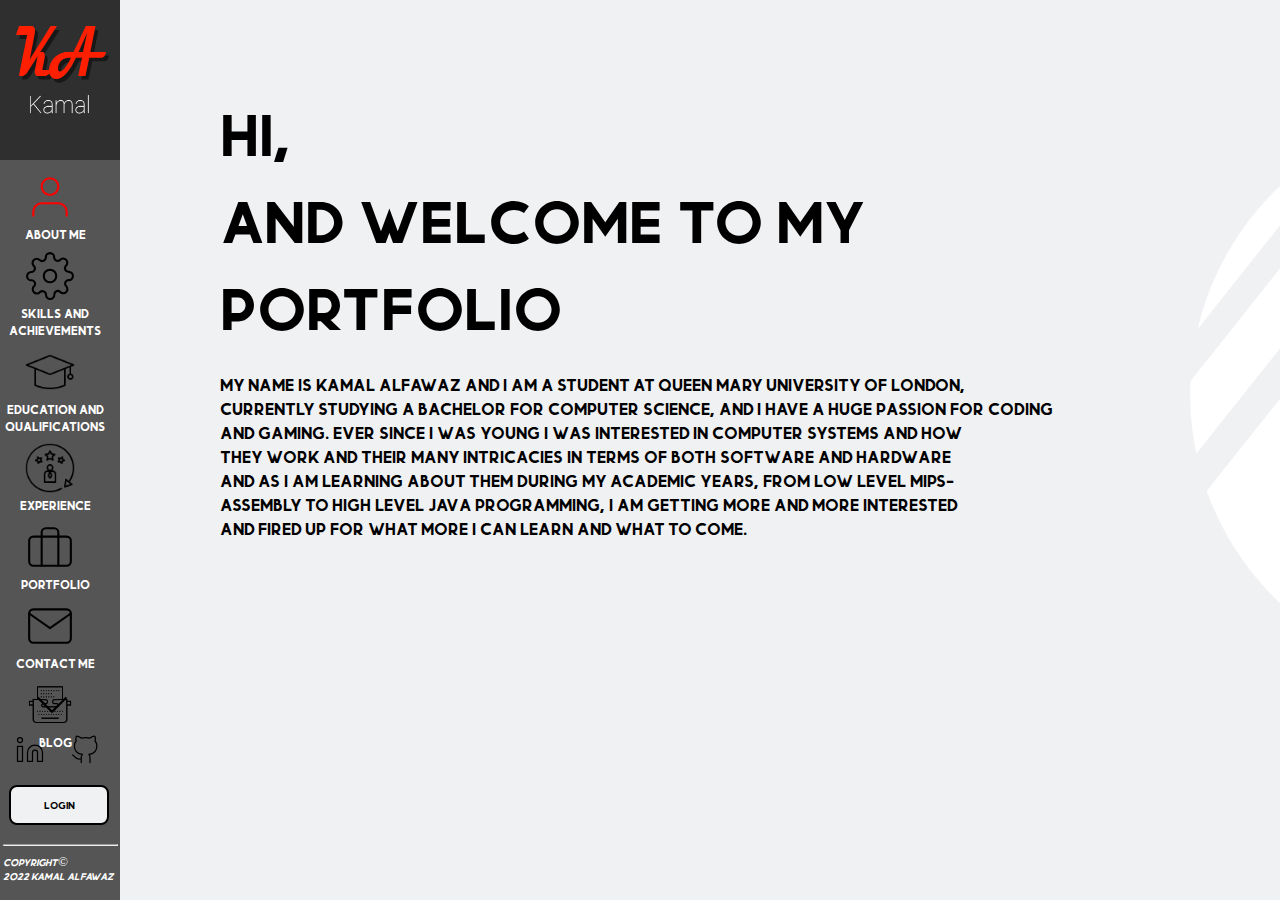
<file: MiniProject-Phase2/index.html>
<!DOCTYPE html>
<html>
    <head>
        <meta http-equiv="Content-Type" content="text/html; charset=UTF-8">
        <meta name="viewport" content="width=device-width, initial-scale=1.0">
        <title>Kamal's HomePage</title>
        <link rel="stylesheet" href="reset.css">
        <link rel="stylesheet" href="FirstMainPage.css">
    </head>
    <body>
        <header class="square">
            <nav>
                <div>
                    <ul>
                        <li><a href="FirstMainPage.html"><img class="mainPageImage" src="ToMainPage.jpg" alt="Picture is Missing" width="6.25rem" height="8.4375rem"></a></li>
                        <li class="seperation"><a class="seperation" href="FirstMainPage.html"><img class="Icon" src="AboutMeIconActive.svg" alt="Picture is Missing"><p>About Me</p></a></li>
                        <li class="seperation"><a class="seperation" href="../MiniProject-Phase2/SkillsPage/SkillsPage.html"><img class="Icon" src="../MiniProject-Phase2/SkillsPage/SkillsIconInactive.svg" alt="Picture is Missing"><p>Skills and Achievements</p></a></li>
                        <li class="seperation"><a class="seperation" href="../MiniProject-Phase2/Educations/QualificationsPage.html"><img class="Icon" src="../MiniProject-Phase2/Educations/EducationInactive.png" alt="Picture is Missing"><p>Education and Qualifications</p></a></li>
                        <li class="seperation"><a class="seperation" href="../MiniProject-Phase2/ExperiencePage/ExperiencePage.html"><img class="Icon" src="../MiniProject-Phase2/ExperiencePage/ExperienceInactive.png" alt="Picture is Missing"><p>Experience</p></a></li>
                        <li class="seperation"><a class="seperation" href="../MiniProject-Phase2/Portfolio/PortfolioPage.html"><img class="Icon" src="../MiniProject-Phase2/Portfolio/PortfolioIconInactive.svg" alt="Picture is Missing"><p>Portfolio</p></a></li>
                        <li class="seperation"><a class="seperation" href="../MiniProject-Phase2/ContactPage/ContactPage.html"><img class="Icon" src="../MiniProject-Phase2/ContactPage/ContactIconInactive.svg" alt="Picture is Missing"><p>Contact Me</p></a></li>
                        <li class="seperation"><a class="seperation" href="checkIfCanPost.php"><img class="Icon" src="../MiniProject-Phase2/BlogPage/BlogIconInactive.png" alt="Picture is Missing"><p>Blog</p></a></li>
                    </ul>
                </div>
            </nav>
        </header>    
        <div>
            <article>
                <section>
                    <h2 class="title">Hi,<br> and welcome to my<br>portfolio<a id="About Myself"></a></h2>
                </section>
                <section class="aboutMe">
                    <p>My name is Kamal Alfawaz and I am a Student at Queen Mary University of London,<br>currently studying a bachelor for Computer Science,
                        and i have a huge passion for coding<br>and gaming. Ever since i was young I was interested in computer systems and how<br>they work and their many intricacies in terms of both software and hardware
                        <br>and as i am learning about them during my academic years, from low level MIPS-<br>assembly to high level Java programming, i am getting more
                        and more interested<br>and fired up for what more i can learn and what to come.</p>
                    <figure>
                        <img src = "DapperMe.jpg" alt = "Picture is missing" style="position: absolute; left: 56.25rem; bottom: -12.5rem">
                    </figure>
                </section>
            </article>
        </div>
        <a href="../MiniProject-Phase2/LoginPage/LoginPage.html">
            <button class="buttons">Login</button>
        </a>
        <a href="../MiniProject-Phase2/LoginPage/LogOut.php">
            <button class="buttonsLogout">LogOut</button>
        </a>
        <footer>
            <ul>
                <li><a><img class="arrowDown" src="arrowDown.svg" alt="Picture is missing"></a></li>
                <li><a href="https://www.linkedin.com/in/kamal-alfawaz-362797138"><img class="linkedIn" src="LinkedInIcon.svg" alt="Picture is missing"></a></li>
                <li><a href="https://github.com/Kamal-Alfawaz"><img class="gitHub" src="github.svg" alt="Picture is missing" ></a></li>
            </ul>
            <div class="moveLine">
                <hr>
                <p class="copyright"><i>Copyright &copy;<br> 2022 Kamal Alfawaz</i></p>
            </div>
        </footer>
    </body>
</html>
</file>
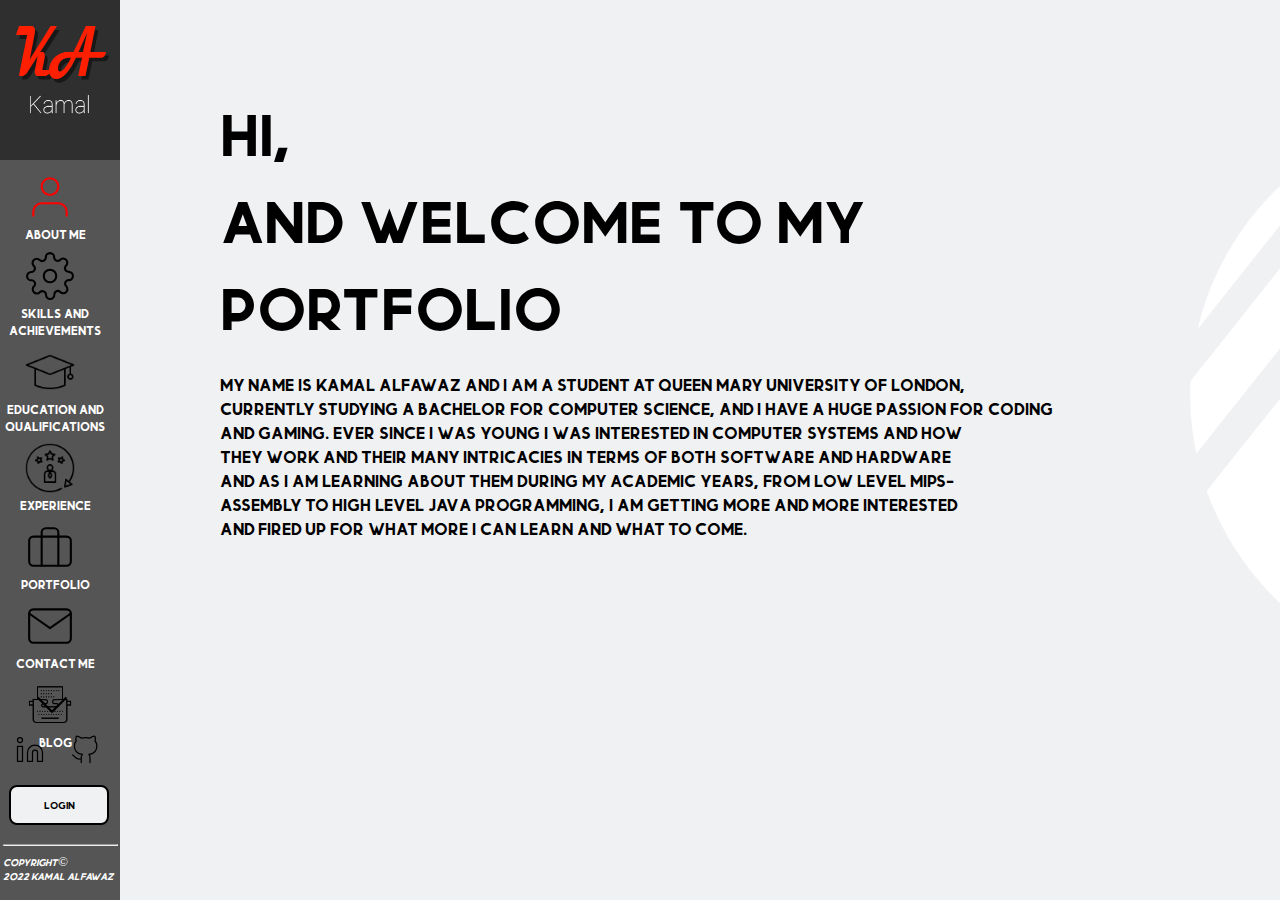
<file: MiniProject-Phase2/FirstMainPage.html>
<!DOCTYPE html>
<html>
    <head>
        <meta http-equiv="Content-Type" content="text/html; charset=UTF-8">
        <meta name="viewport" content="width=device-width, initial-scale=1.0">
        <title>Kamal's HomePage</title>
        <link rel="stylesheet" href="reset.css">
        <link rel="stylesheet" href="FirstMainPage.css">
    </head>
    <body>
        <header class="square">
            <nav>
                <div>
                    <ul>
                        <li><a href="FirstMainPage.html"><img class="mainPageImage" src="ToMainPage.jpg" alt="Picture is Missing" width="6.25rem" height="8.4375rem"></a></li>
                        <li class="seperation"><a class="seperation" href="FirstMainPage.html"><img class="Icon" src="AboutMeIconActive.svg" alt="Picture is Missing"><p>About Me</p></a></li>
                        <li class="seperation"><a class="seperation" href="../MiniProject-Phase2/SkillsPage/SkillsPage.html"><img class="Icon" src="../MiniProject-Phase2/SkillsPage/SkillsIconInactive.svg" alt="Picture is Missing"><p>Skills and Achievements</p></a></li>
                        <li class="seperation"><a class="seperation" href="../MiniProject-Phase2/Educations/QualificationsPage.html"><img class="Icon" src="../MiniProject-Phase2/Educations/EducationInactive.png" alt="Picture is Missing"><p>Education and Qualifications</p></a></li>
                        <li class="seperation"><a class="seperation" href="../MiniProject-Phase2/ExperiencePage/ExperiencePage.html"><img class="Icon" src="../MiniProject-Phase2/ExperiencePage/ExperienceInactive.png" alt="Picture is Missing"><p>Experience</p></a></li>
                        <li class="seperation"><a class="seperation" href="../MiniProject-Phase2/Portfolio/PortfolioPage.html"><img class="Icon" src="../MiniProject-Phase2/Portfolio/PortfolioIconInactive.svg" alt="Picture is Missing"><p>Portfolio</p></a></li>
                        <li class="seperation"><a class="seperation" href="../MiniProject-Phase2/ContactPage/ContactPage.html"><img class="Icon" src="../MiniProject-Phase2/ContactPage/ContactIconInactive.svg" alt="Picture is Missing"><p>Contact Me</p></a></li>
                        <li class="seperation"><a class="seperation" href="checkIfCanPost.php"><img class="Icon" src="../MiniProject-Phase2/BlogPage/BlogIconInactive.png" alt="Picture is Missing"><p>Blog</p></a></li>
                    </ul>
                </div>
            </nav>
        </header>    
        <div>
            <article>
                <section>
                    <h2 class="title">Hi,<br> and welcome to my<br>portfolio<a id="About Myself"></a></h2>
                </section>
                <section class="aboutMe">
                    <p>My name is Kamal Alfawaz and I am a Student at Queen Mary University of London,<br>currently studying a bachelor for Computer Science,
                        and i have a huge passion for coding<br>and gaming. Ever since i was young I was interested in computer systems and how<br>they work and their many intricacies in terms of both software and hardware
                        <br>and as i am learning about them during my academic years, from low level MIPS-<br>assembly to high level Java programming, i am getting more
                        and more interested<br>and fired up for what more i can learn and what to come.</p>
                    <figure>
                        <img src = "DapperMe.jpg" alt = "Picture is missing" style="position: absolute; left: 56.25rem; bottom: -12.5rem">
                    </figure>
                </section>
            </article>
        </div>
        <a href="../MiniProject-Phase2/LoginPage/LoginPage.html">
            <button class="buttons">Login</button>
        </a>
        <a href="../MiniProject-Phase2/LoginPage/LogOut.php">
            <button class="buttonsLogout">LogOut</button>
        </a>
        <footer>
            <ul>
                <li><a><img class="arrowDown" src="arrowDown.svg" alt="Picture is missing"></a></li>
                <li><a href="https://www.linkedin.com/in/kamal-alfawaz-362797138"><img class="linkedIn" src="LinkedInIcon.svg" alt="Picture is missing"></a></li>
                <li><a href="https://github.com/Kamal-Alfawaz"><img class="gitHub" src="github.svg" alt="Picture is missing" ></a></li>
            </ul>
            <div class="moveLine">
                <hr>
                <p class="copyright"><i>Copyright &copy;<br> 2022 Kamal Alfawaz</i></p>
            </div>
        </footer>
    </body>
</html>
</file>
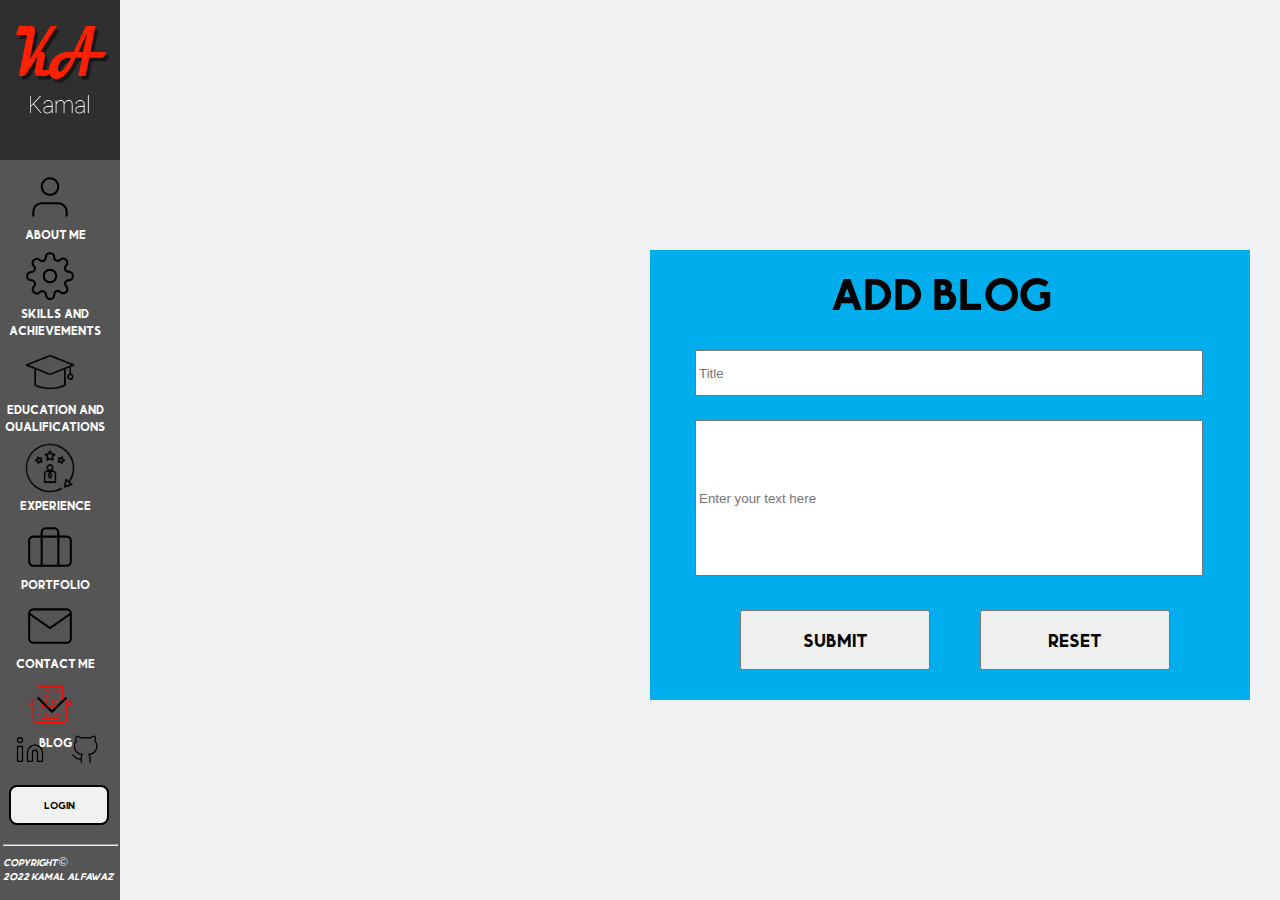
<file: MiniProject-Phase2/BlogPage/BlogPage.html>
<!DOCTYPE html>
<html>
    <head>
        <meta http-equiv="Content-Type" content="text/html; charset=UTF-8">
        <meta name="viewport" content="width=device-width, initial-scale=1.0">
        <title>Kamal's HomePage</title>
        <link rel="stylesheet" href="../reset.css">
        <link rel="stylesheet" href="BlogPage.css">
    </head>
    <body>
        <div class="keepFixed">
            <header class="square">
                <nav> 
                    <div>
                        <ul>
                            <li><a href="../index.html"><img class="mainPageImage" src="../ToMainPage.jpg" alt="Picture is Missing" width="6.25rem" height="8.4375rem"></a></li>
                            <li class="seperation"><a class="seperation" href="../index.html"><img class="Icon" src="../AboutMeIconInactive.svg" alt="Picture is Missing"><p>About Me</p></a></li>
                            <li class="seperation"><a class="seperation" href="../SkillsPage/SkillsPage.html"><img class="Icon" src="../SkillsPage/SkillsIconInactive.svg" alt="Picture is Missing"><p>Skills and Achievements</p></a></li>
                            <li class="seperation"><a class="seperation" href="../Educations/QualificationsPage.html"><img class="Icon" src="../Educations/EducationInactive.png" alt="Picture is Missing"><p>Education and Qualifications</p></a></li>
                            <li class="seperation"><a class="seperation" href="../ExperiencePage/ExperiencePage.html"><img class="Icon" src="../ExperiencePage/ExperienceInactive.png" alt="Picture is Missing"><p>Experience</p></a></li>
                            <li class="seperation"><a class="seperation" href="../Portfolio/PortfolioPage.html"><img class="Icon" src="../Portfolio/PortfolioIconInactive.svg" alt="Picture is Missing"><p>Portfolio</p></a></li>
                            <li class="seperation"><a class="seperation" href="../ContactPage/ContactPage.html"><img class="Icon" src="../ContactPage/ContactIconInactive.svg" alt="Picture is Missing"><p>Contact Me</p></a></li>
                            <li class="seperation"><a class="seperation" href="../checkIfCanPost.php"><img class="Icon" src="BlogIconActive.png" alt="Picture is Missing"><p>Blog</p></a></li>
                        </ul>
                    </div>
                </nav>
            </header>    
            <div class="formSquare">
                <div class="formInSquare">
                    <h2>Add Blog</h2>
                    <form method="POST" id="blogForm" action="PostBlog.php">
                        <input type="text" name="title" placeholder="Title" class="FormTitle" id="noTitle"><br><br><br>
                        <input type="text" name="description" placeholder="Enter your text here" class="FormText" id="noDescription"><br>
                        <input type="submit" class="PostButton">
                        <input type="reset" class="cancelButton" onClick="return confirm('Are you sure?');"><!--javascript for criteria 1 is used here-->
                    </form>
                </div>
            </div>
            <a href="../LoginPage/LoginPage.html">
                <button class="LoginButton">Login</button>
            </a>
            <footer>
                <ul>
                    <li><a><img class="arrowDown" src="../arrowDown.svg" alt="Picture is missing"></a></li>
                    <li><a href="https://www.linkedin.com/in/kamal-alfawaz-362797138"><img class="linkedIn" src="../LinkedInIcon.svg" alt="Picture is missing"></a></li>
                    <li><a href="https://github.com/Kamal-Alfawaz"><img class="gitHub" src="../github.svg" alt="Picture is missing" ></a></li>
                </ul>
                <div class="moveLine">
                    <hr>
                    <p class="copyright"><i>Copyright &copy;<br> 2022 Kamal Alfawaz</i></p>
                </div>
            </footer>
        </div>
        <script src="../scriptForCriterias.js"></script>
    </body>
</html>
</file>
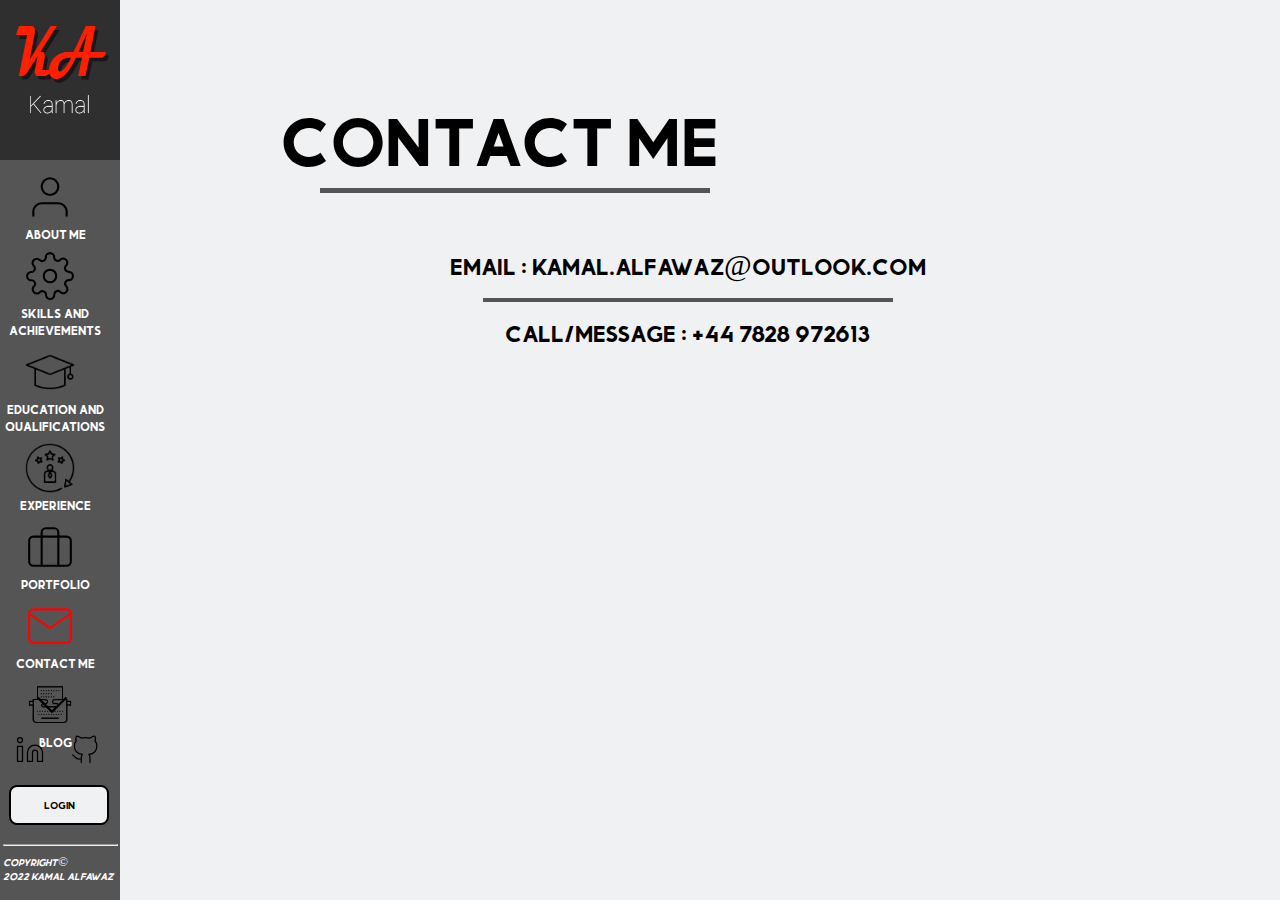
<file: MiniProject-Phase2/ContactPage/ContactPage.html>
<!DOCTYPE html>
<html>
    <head>
        <meta http-equiv="Content-Type" content="text/html; charset=UTF-8">
        <meta name="viewport" content="width=device-width, initial-scale=1.0">
        <title>Kamal's HomePage</title>
        <link rel="stylesheet" href="../reset.css">
        <link rel="stylesheet" href="ContactPage.css">
    </head>
    <body>
        <header class="square">
            <h2 class="ContactTitle">Contact Me</h2>
            <hr class="ContactTitleUnderLine">
            <nav> 
                <div>
                    <ul>
                        <li><a href="../index.html"><img class="mainPageImage" src="../ToMainPage.jpg" alt="Picture is Missing" width="6.25rem" height="8.4375rem"></a></li>
                        <li class="seperation"><a class="seperation" href="../index.html"><img class="Icon" src="../AboutMeIconInactive.svg" alt="Picture is Missing"><p>About Me</p></a></li>
                        <li class="seperation"><a class="seperation" href="../SkillsPage/SkillsPage.html"><img class="Icon" src="../SkillsPage/SkillsIconInactive.svg" alt="Picture is Missing"><p>Skills and Achievements</p></a></li>
                        <li class="seperation"><a class="seperation" href="../Educations/QualificationsPage.html"><img class="Icon" src="../Educations/EducationInactive.png" alt="Picture is Missing"><p>Education and Qualifications</p></a></li>
                        <li class="seperation"><a class="seperation" href="../ExperiencePage/ExperiencePage.html"><img class="Icon" src="../ExperiencePage/ExperienceInactive.png" alt="Picture is Missing"><p>Experience</p></a></li>
                        <li class="seperation"><a class="seperation" href="../Portfolio/PortfolioPage.html"><img class="Icon" src="../Portfolio/PortfolioIconInactive.svg" alt="Picture is Missing"><p>Portfolio</p></a></li>
                        <li class="seperation"><a class="seperation" href="ContactPage.html"><img class="Icon" src="ContactIconActive.svg" alt="Picture is Missing"><p>Contact Me</p></a></li>
                        <li class="seperation"><a class="seperation" href="../checkIfCanPost.php"><img class="Icon" src="../BlogPage/BlogIconInactive.png" alt="Picture is Missing"><p>Blog</p></a></li>
                    </ul>
                </div>
            </nav>
        </header>
        <section class="AllContacts">
            <p class="Email">Email : kamal.alfawaz@outlook.com</p>
            <hr class="AllContactsUnderline">
            <p class="Phone">Call/Message : +44 7828 972613</p>
        </section>
        <a href="../LoginPage/LoginPage.html">
            <button class="buttons">Login</button>
        </a>
        <footer>
            <ul>
                <li><a><img class="arrowDown" src="../arrowDown.svg" alt="Picture is missing"></a></li>
                <li><a href="https://www.linkedin.com/in/kamal-alfawaz-362797138"><img class="linkedIn" src="../LinkedInIcon.svg" alt="Picture is missing"></a></li>
                <li><a href="https://github.com/Kamal-Alfawaz"><img class="gitHub" src="../github.svg" alt="Picture is missing" ></a></li>
            </ul>
            <div class="moveLine">
                <hr>
                <p class="copyright"><i>Copyright &copy;<br> 2022 Kamal Alfawaz</i></p>
            </div>
        </footer>
    </body>
</html>
</file>
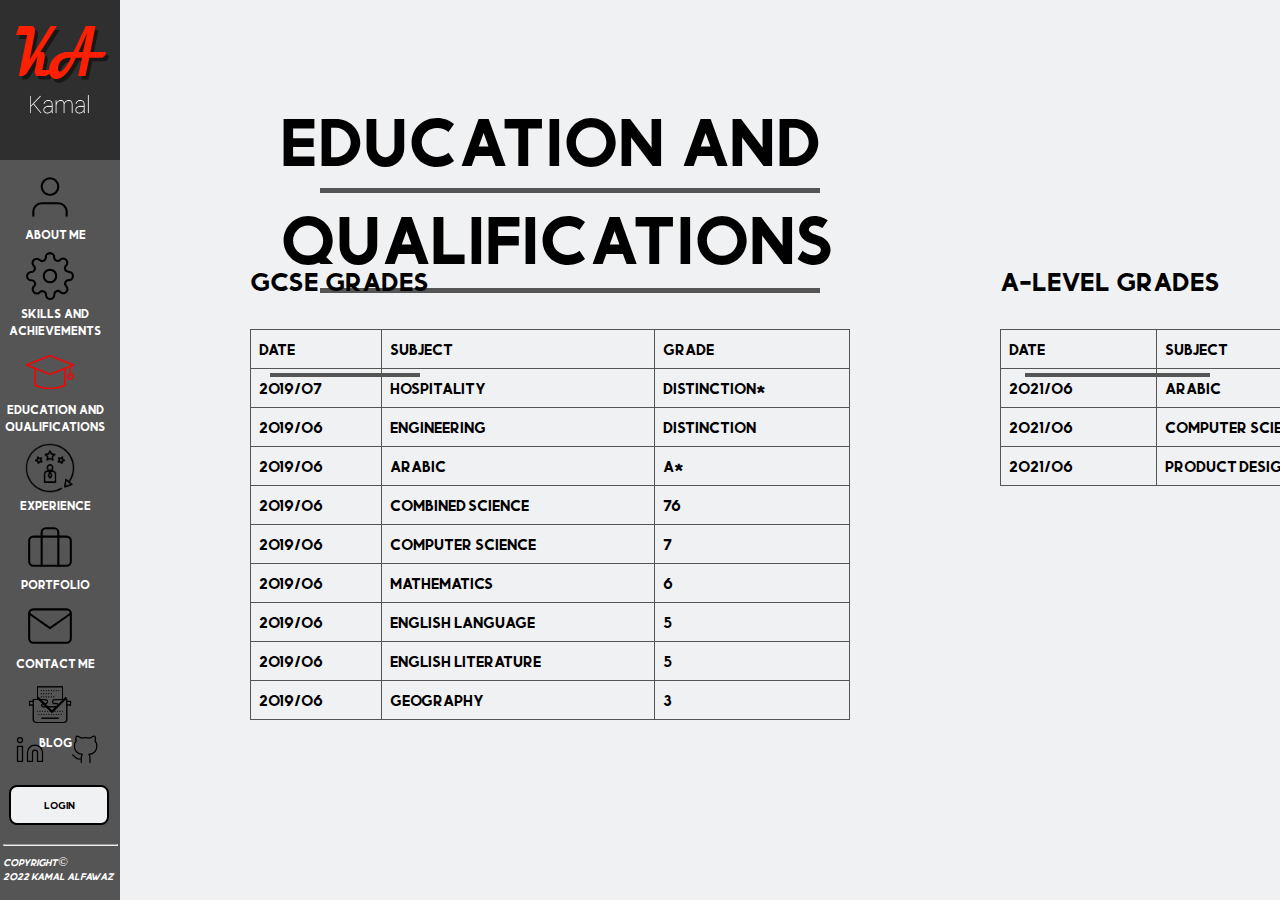
<file: MiniProject-Phase2/Educations/QualificationsPage.html>
<!DOCTYPE html>
<html>
    <head>
        <meta http-equiv="Content-Type" content="text/html; charset=UTF-8">
        <meta name="viewport" content="width=device-width, initial-scale=1.0">
        <title>Kamal's HomePage</title>
        <link rel="stylesheet" href="../reset.css">
        <link rel="stylesheet" href="QualificationsPage.css">
    </head>
    <body>
        <header class="square">
            <h2 class="EducationTitle">Education and<br>Qualifications</h2>
            <hr class="EducationTitleUnderLine">
            <hr class="EducationTitleUnderLine2">
            <nav> 
                <div>
                    <ul>
                        <li><a href="../index.html"><img class="mainPageImage" src="../ToMainPage.jpg" alt="Picture is Missing" width="6.25rem" height="8.4375rem"></a></li>
                        <li class="seperation"><a class="seperation" href="../index.html"><img class="Icon" src="../AboutMeIconInactive.svg" alt="Picture is Missing"><p>About Me</p></a></li>
                        <li class="seperation"><a class="seperation" href="../SkillsPage/SkillsPage.html"><img class="Icon" src="../SkillsPage/SkillsIconInactive.svg" alt="Picture is Missing"><p>Skills and Achievements</p></a></li>
                        <li class="seperation"><a class="seperation" href="../Educations/QualificationsPage.html"><img class="Icon" src="../Educations/EducationActive.png" alt="Picture is Missing"><p>Education and Qualifications</p></a></li>
                        <li class="seperation"><a class="seperation" href="../ExperiencePage/ExperiencePage.html"><img class="Icon" src="../ExperiencePage/ExperienceInactive.png" alt="Picture is Missing"><p>Experience</p></a></li>
                        <li class="seperation"><a class="seperation" href="../Portfolio/PortfolioPage.html"><img class="Icon" src="../Portfolio/PortfolioIconInactive.svg" alt="Picture is Missing"><p>Portfolio</p></a></li>
                        <li class="seperation"><a class="seperation" href="../ContactPage/ContactPage.html"><img class="Icon" src="../ContactPage/ContactIconInactive.svg" alt="Picture is Missing"><p>Contact Me</p></a></li>
                        <li class="seperation"><a class="seperation" href="../checkIfCanPost.php"><img class="Icon" src="../BlogPage/BlogIconInactive.png" alt="Picture is Missing"><p>Blog</p></a></li>
                    </ul>
                </div>
            </nav>
        </header>
        <div>
            <div>
                <h2 class="GCSEHeader">GCSE Grades</h2>
                <hr class="GCSEUnderline">
                <table class="GCSE">
                    <tr>
                        <th>Date</th>
                        <th>Subject</th>
                        <th>Grade</th>
                    </tr>
                    <tr>
                        <td>2019/07</td>
                        <td>Hospitality</td>
                        <td>Distinction*</td>
                    </tr>
                    <tr>
                        <td>2019/06</td>
                        <td>Engineering</td>
                        <td>Distinction</td>
                    </tr>
                    <tr>
                        <td>2019/06</td>
                        <td>Arabic</td>
                        <td>A*</td>
                    </tr>
                    <tr>
                        <td>2019/06</td>
                        <td>Combined Science</td>
                        <td>76</td>
                    </tr>
                    <tr>
                        <td>2019/06</td>
                        <td>Computer Science</td>
                        <td>7</td>
                    </tr>
                    <tr>
                        <td>2019/06</td>
                        <td>Mathematics</td>
                        <td>6</td>
                    </tr>
                    <tr>
                        <td>2019/06</td>
                        <td>English Language</td>
                        <td>5</td>
                    </tr>
                    <tr>
                        <td>2019/06</td>
                        <td>English Literature</td>
                        <td>5</td>
                    </tr>
                    <tr>
                        <td>2019/06</td>
                        <td>Geography</td>
                        <td>3</td>
                    </tr>
                </table>
            </div>
            <div>
                <h2 class="ALevelHeader">A-Level Grades</h2>
                <hr class="ALevelUnderline">
                <table class="ALevel">
                    <tr>
                        <th>Date</th>
                        <th>Subject</th>
                        <th>Grade</th>
                    </tr>
                    <tr>
                        <td>2021/06</td>
                        <td>Arabic</td>
                        <td>A*</td>
                    </tr>
                    <tr>
                        <td>2021/06</td>
                        <td>Computer Science</td>
                        <td>A</td>
                    </tr>
                    <tr>
                        <td>2021/06</td>
                        <td>Product Design</td>
                        <td>B</td>
                    </tr>
                </table>
            </div>
        </div>
        <a href="../LoginPage/LoginPage.html">
            <button class="buttons">Login</button>
        </a>
        <footer>
            <ul>
                <li><a><img class="arrowDown" src="../arrowDown.svg" alt="Picture is missing"></a></li>
                <li><a href="https://www.linkedin.com/in/kamal-alfawaz-362797138"><img class="linkedIn" src="../LinkedInIcon.svg" alt="Picture is missing"></a></li>
                <li><a href="https://github.com/Kamal-Alfawaz"><img class="gitHub" src="../github.svg" alt="Picture is missing" ></a></li>
            </ul>
            <div class="moveLine">
                <hr>
                <p class="copyright"><i>Copyright &copy;<br> 2022 Kamal Alfawaz</i></p>
            </div>
        </footer>
    </body>
</html>
</file>
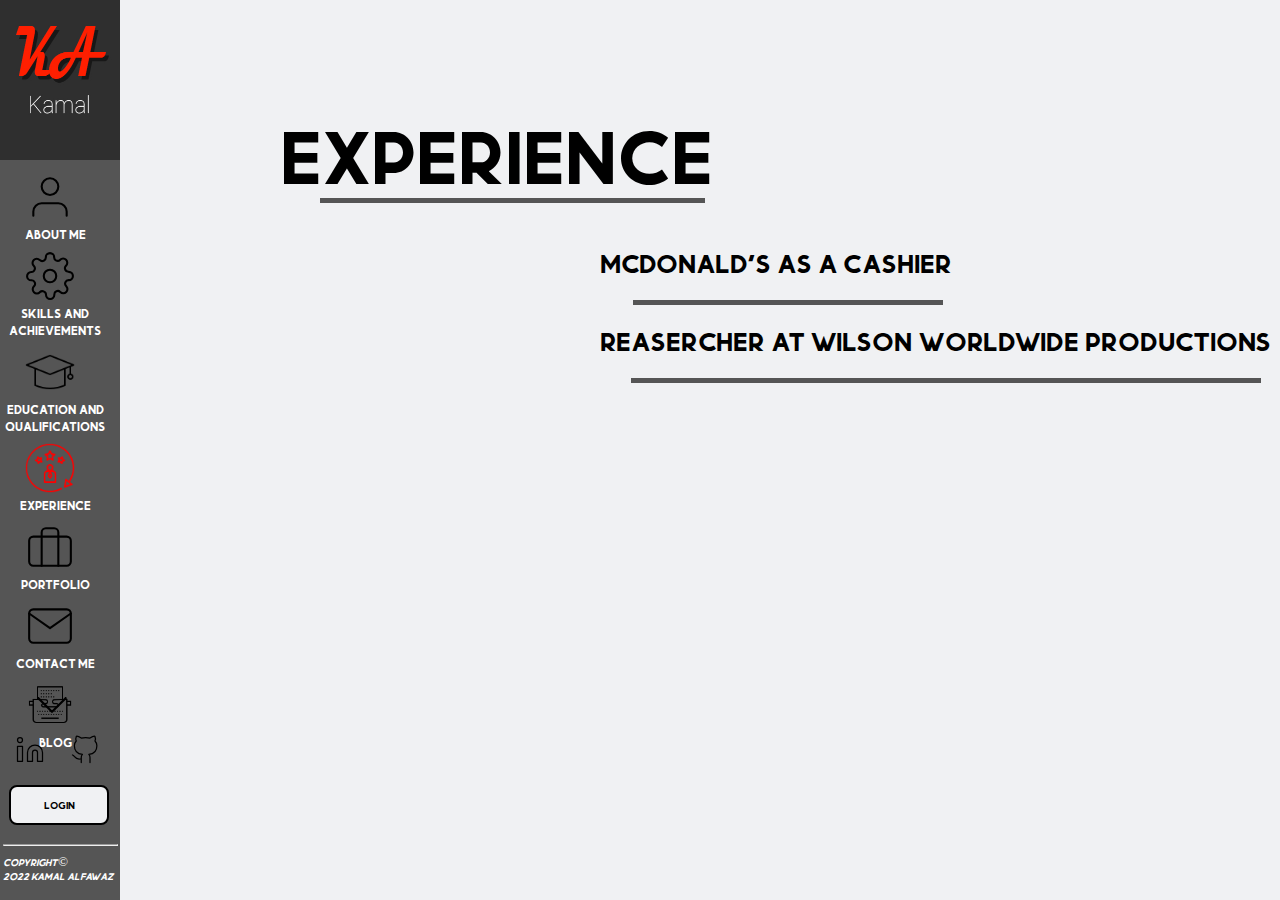
<file: MiniProject-Phase2/ExperiencePage/ExperiencePage.html>
<!DOCTYPE html>
<html>
    <head>
        <meta http-equiv="Content-Type" content="text/html; charset=UTF-8">
        <meta name="viewport" content="width=device-width, initial-scale=1.0">
        <title>Kamal's HomePage</title>
        <link rel="stylesheet" href="../reset.css">
        <link rel="stylesheet" href="ExperiencePage.css">
    </head>
    <body>
        <header class="square">
            <h2 class="ExperienceTitle">Experience</h2>
            <hr class="ExperienceTitleUnderLine">
            <nav> 
                <div>
                    <ul>
                        <li><a href="../FirstMainPage.html"><img class="mainPageImage" src="../ToMainPage.jpg" alt="Picture is Missing" width="6.25rem" height="8.4375rem"></a></li>
                        <li class="seperation"><a class="seperation" href="../FirstMainPage.html"><img class="Icon" src="../AboutMeIconInactive.svg" alt="Picture is Missing"><p>About Me</p></a></li>
                        <li class="seperation"><a class="seperation" href="../SkillsPage/SkillsPage.html"><img class="Icon" src="../SkillsPage/SkillsIconInactive.svg" alt="Picture is Missing"><p>Skills and Achievements</p></a></li>
                        <li class="seperation"><a class="seperation" href="../Educations/QualificationsPage.html"><img class="Icon" src="../Educations/EducationInactive.png" alt="Picture is Missing"><p>Education and Qualifications</p></a></li>
                        <li class="seperation"><a class="seperation" href="ExperiencePage.html"><img class="Icon" src="ExperienceActive.png" alt="Picture is Missing"><p>Experience</p></a></li>
                        <li class="seperation"><a class="seperation" href="../Portfolio/PortfolioPage.html"><img class="Icon" src="../Portfolio/PortfolioIconInactive.svg" alt="Picture is Missing"><p>Portfolio</p></a></li>
                        <li class="seperation"><a class="seperation" href="../ContactPage/ContactPage.html"><img class="Icon" src="../ContactPage/ContactIconInactive.svg" alt="Picture is Missing"><p>Contact Me</p></a></li>
                        <li class="seperation"><a class="seperation" href="../checkIfCanPost.php"><img class="Icon" src="../BlogPage/BlogIconInactive.png" alt="Picture is Missing"><p>Blog</p></a></li>
                    </ul>
                </div>
            </nav>
        </header>
        <a href="../LoginPage/LoginPage.html">
            <button class="buttons">Login</button>
        </a>
        <section class="AllExperiences">
            <p class="Experience">McDonald's as a cashier</p>
            <hr class="Experience1">
            <p class="Experience">Reasercher at Wilson WorldWide Productions</p>
            <hr class="Experience2">
        </section>
        <footer>
            <ul>
                <li><a><img class="arrowDown" src="../arrowDown.svg" alt="Picture is missing"></a></li>
                <li><a href="https://www.linkedin.com/in/kamal-alfawaz-362797138"><img class="linkedIn" src="../LinkedInIcon.svg" alt="Picture is missing"></a></li>
                <li><a href="https://github.com/Kamal-Alfawaz"><img class="gitHub" src="../github.svg" alt="Picture is missing" ></a></li>
            </ul>
            <div class="moveLine">
                <hr>
                <p class="copyright"><i>Copyright &copy;<br> 2022 Kamal Alfawaz</i></p>
            </div>
        </footer>
    </body>
</html>
</file>
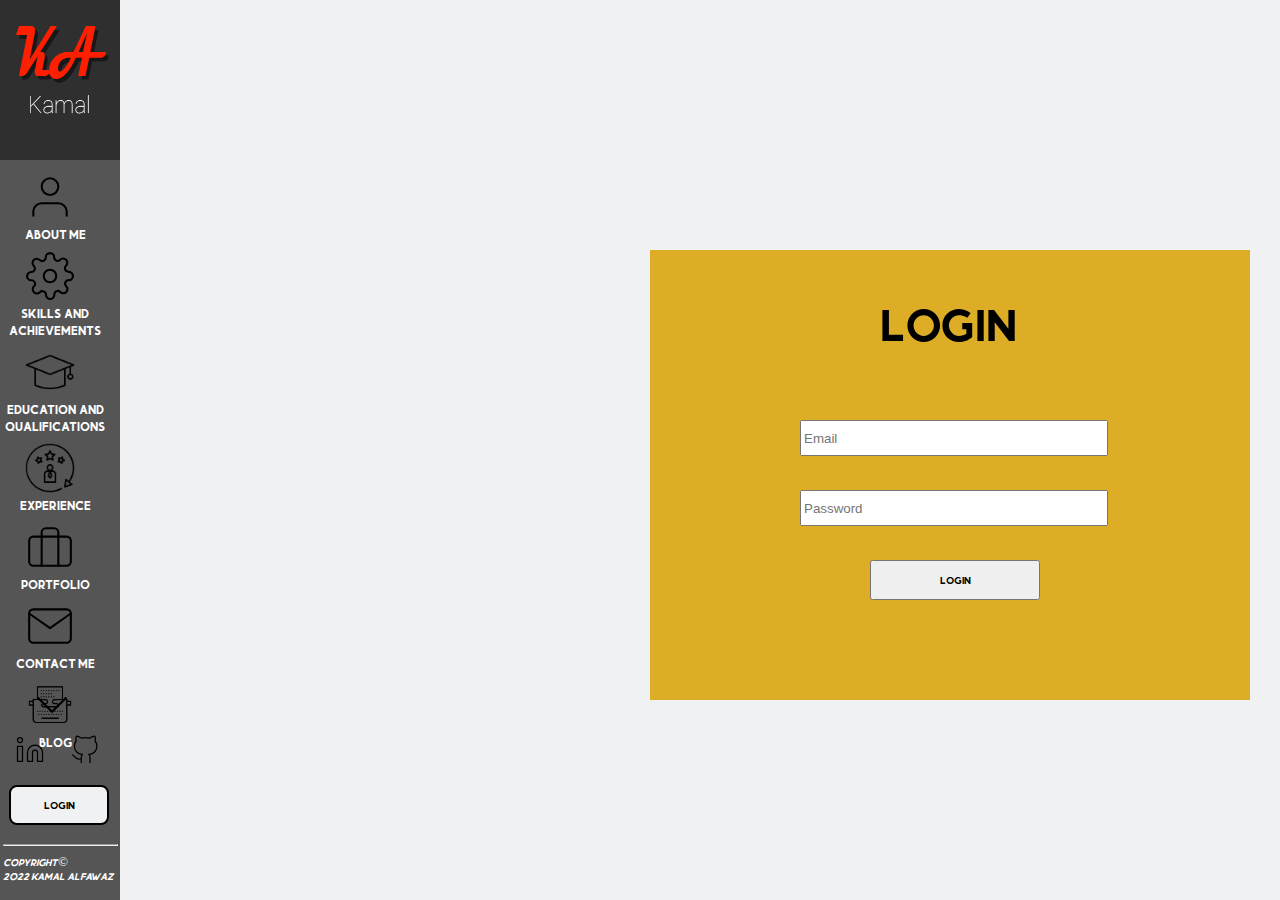
<file: MiniProject-Phase2/LoginPage/LoginPage.html>
<!DOCTYPE html>
<html>
    <head>
        <meta http-equiv="Content-Type" content="text/html; charset=UTF-8">
        <meta name="viewport" content="width=device-width, initial-scale=1.0">
        <title>Kamal's HomePage</title>
        <link rel="stylesheet" href="../reset.css">
        <link rel="stylesheet" href="LoginPage.css">
    </head>
    <body>
        <header class="square">
            <nav class="TopLinks"> 
                <div>
                    <ul>
                        <li><a href="../index.html"><img class="mainPageImage" src="../ToMainPage.jpg" alt="Picture is Missing" width="100px" height="135px"></a></li>
                        <li class="seperation"><a class="seperation" href="../index.html"><img class="Icon" src="../AboutMeIconInactive.svg" alt="Picture is Missing"><p>About Me</p></a></li>
                        <li class="seperation"><a class="seperation" href="../SkillsPage/SkillsPage.html"><img class="Icon" src="../SkillsPage/SkillsIconInactive.svg" alt="Picture is Missing"><p>Skills and Achievements</p></a></li>
                        <li class="seperation"><a class="seperation" href="../Educations/QualificationsPage.html"><img class="Icon" src="../Educations/EducationInactive.png"><p>Education and Qualifications</p></a></li>
                        <li class="seperation"><a class="seperation" href="../ExperiencePage/ExperiencePage.html"><img class="Icon" src="../ExperiencePage/ExperienceInactive.png"><p>Experience</p></a></li>
                        <li class="seperation"><a class="seperation" href="../Portfolio/PortfolioPage.html"><img class="Icon" src="../Portfolio/PortfolioIconInactive.svg"><p>Portfolio</p></a></li>
                        <li class="seperation"><a class="seperation" href="../ContactPage/ContactPage.html"><img class="Icon" src="../ContactPage/ContactIconInactive.svg"><p>Contact Me</p></a></li>
                        <li class="seperation"><a class="seperation" href="../checkIfCanPost.php"><img class="Icon" src="../BlogPage/BlogIconInactive.png" alt="Picture is Missing"><p>Blog</p></a></li>
                    </ul>
                </div>
            </nav>
        </header>    
        <div class="formSquare">
            <div class="formInSquare">
                <h2>Login</h2>
                <form action="login.php" method="POST">
                    <input type="email" name="email" placeholder="Email" required="required" style="Width:300px; height:30px;"><br><br><br>
                    <input type="password" name="password" placeholder="Password" required="required" style="width:300px; height:30px;"><br>
                    <button type = "submit" class="submitButton">Login</button>
                </form>
            </div>
        </div>
        <a href="LoginPage.html">
            <button class="buttons">Login</button>
        </a>
        <footer>
            <ul>
                <li><a><img class="arrowDown" src="../arrowDown.svg" alt="Picture is missing"></a></li>
                <li><a href="https://www.linkedin.com/in/kamal-alfawaz-362797138"><img class="linkedIn" src="../LinkedInIcon.svg" alt="Picture is missing"></a></li>
                <li><a href="https://github.com/Kamal-Alfawaz"><img class="gitHub" src="../github.svg" alt="Picture is missing" ></a></li>
            </ul>
            <div class="moveLine">
                <hr>
                <p class="copyright"><i>Copyright &copy;<br> 2022 Kamal Alfawaz</i></p>
            </div>
        </footer>
    </body>
</html>
</file>
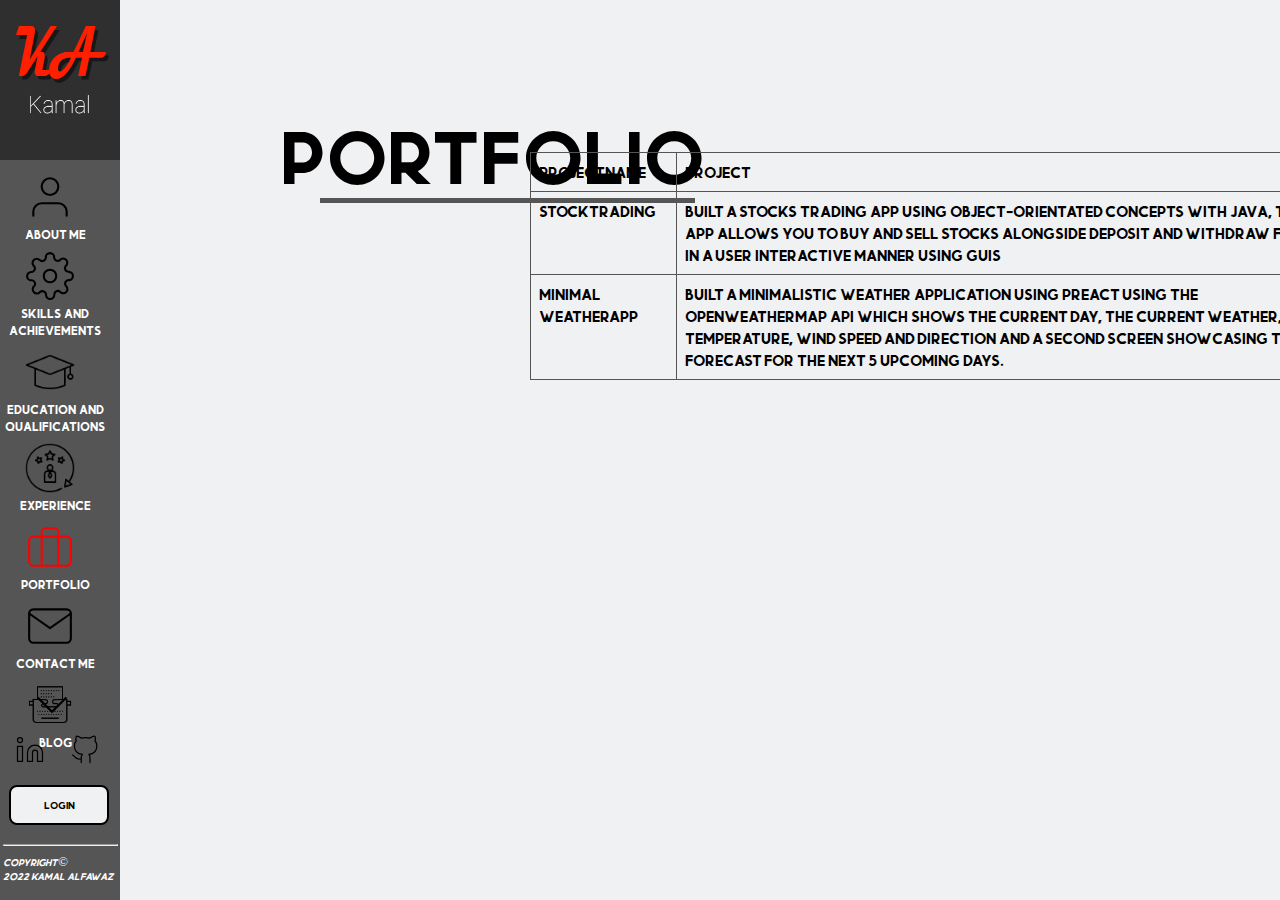
<file: MiniProject-Phase2/Portfolio/PortfolioPage.html>
<!DOCTYPE html>
<html>
    <head>
        <meta http-equiv="Content-Type" content="text/html; charset=UTF-8">
        <meta name="viewport" content="width=device-width, initial-scale=1.0">
        <title>Kamal's HomePage</title>
        <link rel="stylesheet" href="../reset.css">
        <link rel="stylesheet" href="PortfolioPage.css">
    </head>
    <body>
        <header class="square">
            <h2 class="PortfolioTitle">Portfolio</h2>
            <hr class="PortfolioTitleUnderline">
            <nav>
                <div>
                    <ul>
                        <li><a href="../index.html"><img class="mainPageImage" src="../ToMainPage.jpg" alt="Picture is Missing" width="6.25rem" height="8.4375rem"></a></li>
                        <li class="seperation"><a class="seperation" href="../index.html"><img class="Icon" src="../AboutMeIconInactive.svg" alt="Picture is Missing"><p>About Me</p></a></li>
                        <li class="seperation"><a class="seperation" href="../SkillsPage/SkillsPage.html"><img class="Icon" src="../SkillsPage/SkillsIconInactive.svg" alt="Picture is Missing"><p>Skills and Achievements</p></a></li>
                        <li class="seperation"><a class="seperation" href="../Educations/QualificationsPage.html"><img class="Icon" src="../Educations/EducationInactive.png" alt="Picture is Missing"><p>Education and Qualifications</p></a></li>
                        <li class="seperation"><a class="seperation" href="../ExperiencePage/ExperiencePage.html"><img class="Icon" src="../ExperiencePage/ExperienceInactive.png" alt="Picture is Missing"><p>Experience</p></a></li>
                        <li class="seperation"><a class="seperation" href="PortfolioPage.html"><img class="Icon" src="PortfolioIconActive.svg" alt="Picture is Missing"><p>Portfolio</p></a></li>
                        <li class="seperation"><a class="seperation" href="../ContactPage/ContactPage.html"><img class="Icon" src="../ContactPage/ContactIconInactive.svg" alt="Picture is Missing"><p>Contact Me</p></a></li>
                        <li class="seperation"><a class="seperation" href="../checkIfCanPost.php"><img class="Icon" src="../BlogPage/BlogIconInactive.png" alt="Picture is Missing"><p>Blog</p></a></li>
                    </ul>
                </div>
            </nav>
        </header>
        <div>
            <table class="Portfolio">
                <tr>
                    <th>ProjectName</th>
                    <th>Project</th>
                </tr>
                <tr>
                    <td>StockTrading</td>
                    <td>Built a stocks trading app using Object-Orientated concepts with Java, the app allows you to buy and sell stocks alongside deposit and withdraw funds in a user interactive manner using GUIs</td>
                </tr>
                <tr>
                    <td>Minimal WeatherApp</td>
                    <td>Built a minimalistic weather application using Preact using the openweathermap API which shows the current day, the current weather, temperature, wind speed and direction and a second screen showcasing the forecast for the next 5 upcoming days.</td>
                </tr>
            </table>
        </div>
        <a href="../LoginPage/LoginPage.html">
            <button class="buttons">Login</button>
        </a>
        <footer>
            <ul>
                <li><a><img class="arrowDown" src="../arrowDown.svg" alt="Picture is missing"></a></li>
                <li><a href="https://www.linkedin.com/in/kamal-alfawaz-362797138"><img class="linkedIn" src="../LinkedInIcon.svg" alt="Picture is missing"></a></li>
                <li><a href="https://github.com/Kamal-Alfawaz"><img class="gitHub" src="../github.svg" alt="Picture is missing" ></a></li>
            </ul>
            <div class="moveLine">
                <hr>
                <p class="copyright"><i>Copyright &copy;<br> 2022 Kamal Alfawaz</i></p>
            </div>
        </footer>        
    </body>    
</html>
</file>
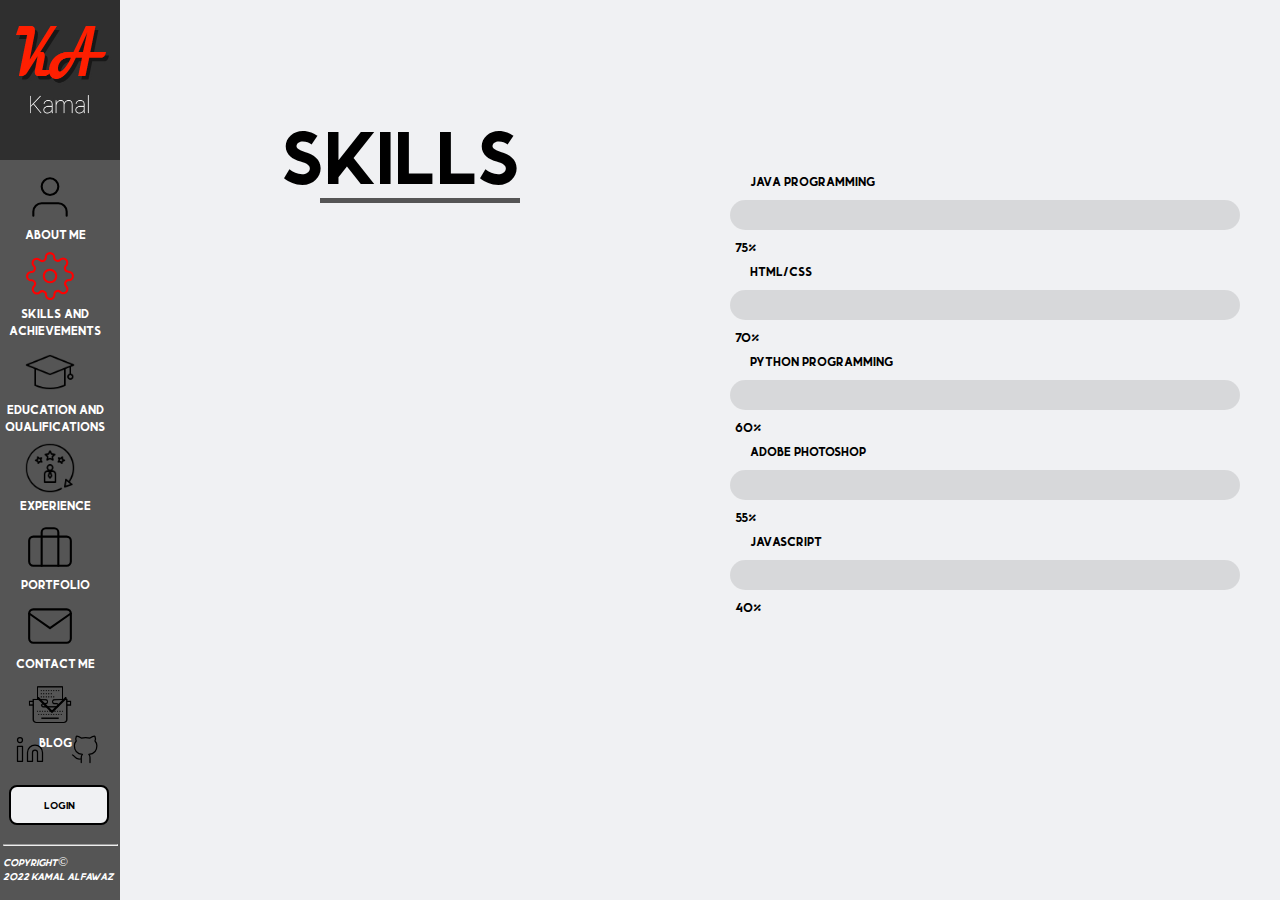
<file: MiniProject-Phase2/SkillsPage/SkillsPage.html>
<!DOCTYPE html>
<html>
    <head>
        <meta http-equiv="Content-Type" content="text/html; charset=UTF-8">
        <meta name="viewport" content="width=device-width, initial-scale=1.0">
        <title>Kamal's HomePage</title>
        <link rel="stylesheet" href="../reset.css">
        <link rel="stylesheet" href="SkillsPage.css">
    </head>
    <body>
        <header class="square">
            <h2 class="SkillsTitle">Skills</h2>
            <hr class="SkillsTitleUnderline">
            <nav> 
                <div>
                    <ul>
                        <li><a href="../../MiniProject-Phase2/index.html"><img class="mainPageImage" src="../ToMainPage.jpg" alt="Picture is Missing" width="6.25rem" height="8.4375rem"></a></li>
                        <li class="seperation"><a class="seperation" href="../../MiniProject-Phase2/index.html"><img class="Icon" src="../AboutMeIconInactive.svg" alt="Picture is Missing"><p>About Me</p></a></li>
                        <li class="seperation"><a class="seperation" href="SkillsPage.html"><img class="Icon" src="SkillsIconActive.svg" alt="Picture is Missing"><p>Skills and Achievements</p></a></li>
                        <li class="seperation"><a class="seperation" href="../Educations/QualificationsPage.html"><img class="Icon" src="../Educations/EducationInactive.png"><p>Education and Qualifications</p></a></li>
                        <li class="seperation"><a class="seperation" href="../ExperiencePage/ExperiencePage.html"><img class="Icon" src="../ExperiencePage/ExperienceInactive.png"><p>Experience</p></a></li>
                        <li class="seperation"><a class="seperation" href="../Portfolio/PortfolioPage.html"><img class="Icon" src="../Portfolio/PortfolioIconInactive.svg"><p>Portfolio</p></a></li>
                        <li class="seperation"><a class="seperation" href="../ContactPage/ContactPage.html"><img class="Icon" src="../ContactPage/ContactIconInactive.svg"><p>Contact Me</p></a></li>
                        <li class="seperation"><a class="seperation" href="../checkIfCanPost.php"><img class="Icon" src="../BlogPage/BlogIconInactive.png" alt="Picture is Missing"><p>Blog</p></a></li>
                    </ul>
                </div>
            </nav>
        </header>
            <section class="MoveAllSkills">
                <p class="JavaTitle">Java&nbspProgramming</p>
                <div class="moveJavaBar">
                    <div class="JavaProgress">
                        <div class="JavaProgress-value"><br><br>75%</div>
                    </div>
                </div>
                <p class="HTMLTitle">HTML/CSS</p>
                <div class="moveHTMLBar">
                    <div class="HTMLprogress">
                        <div class="HTMLprogress-value"><br><br>70%</div>
                    </div>
                </div>
                <p class="PythonTitle">Python&nbspProgramming</p>
                <div class="movePythonBar">
                    <div class="PythonProgress">
                        <div class="PythonProgress-value"><br><br>60%</div>
                    </div>
                </div>
                <p class="AdobeTitle">Adobe&nbspPhotoshop</p>
                <div class="moveAdobeBar">
                    <div class="AdobeProgress">
                        <div class="AdobeProgress-value"><br><br>55%</div>
                    </div>
                </div>
                <p class="JavaScriptTitle">JavaScript</p>
                <div class="moveJavaScriptBar">
                    <div class="JavaScriptProgress">
                        <div class="JavaScriptProgress-value"><br><br>40%</div>
                    </div>
                </div>
            </section>
            <a href="../LoginPage/LoginPage.html">
                <button class="buttons">Login</button>
            </a>
        <footer>
            <ul>
                <li><a><img class="arrowDown" src="../arrowDown.svg" alt="Picture is missing"></a></li>
                <li><a href="https://www.linkedin.com/in/kamal-alfawaz-362797138"><img class="linkedIn" src="../LinkedInIcon.svg" alt="Picture is missing"></a></li>
                <li><a href="https://github.com/Kamal-Alfawaz"><img class="gitHub" src="../github.svg" alt="Picture is missing" ></a></li>
            </ul>
            <div class="moveLine">
                <hr>
                <p class="copyright"><i>Copyright &copy;<br> 2022 Kamal Alfawaz</i></p>
            </div>
        </footer>        
    </body>
</html>
</file>
<file: MiniProject-Phase2/FirstMainPage.css>
@font-face{
    font-family: MomcakeBold;
    src: url("MomcakeBold-WyonA.otf");
}

body
{
    background-color: #f0f1f3;
}

.mainPageImage
{
    width: 7.5rem;
    height: 10rem;
}

.seperation
{
    text-align: center;
    font-family: MomcakeBold;
    margin-left: -0.625rem;
    margin-top: 0.5rem;
    color: white;
}


.seperation:hover
{
    text-align: center;
    font-family: MomcakeBold;
    margin-left: -0.625rem;
    margin-top: 0.5rem;
    color: red;
}

.square 
{
    height: 100vh;
    width: 7.5rem;
    background-color: #555;
}

.aboutMe
{
    font-size: 1.375rem;
    font-family: MomcakeBold;
    position: absolute;
    left: 13.75rem;
    bottom: 22.5rem;
}

.Icon
{
    width: 3.125rem;
}

.title
{
    font-size: 5rem;
    font-family: MomcakeBold;
    position: absolute;
    left: 13.75rem;
    bottom: 34.375rem;
}

.linkedIn
{
    position: absolute;
    left: 0.9375rem;
    bottom: 2.1875rem;
    width: 1.875rem;
}

.gitHub
{
    position: absolute;
    width: 1.875rem;
    bottom: 2.1875rem;
    left: 4.375rem;
}

.arrowDown
{
    position: absolute;
    bottom: 5rem;
    left: 2.3125rem;
    width: 1.875rem;
}

.copyright
{
    font-family: MomcakeBold;
    font-size: 0.8125rem;
    color: white;
}

.moveLine
{
    position: absolute;
    width: 7.1875rem;
    top: 5.625rem;
    left: 0.1875rem;
}

.buttons
{
    background-color: #f0f1f3;
    border: 0.125rem solid black;  
    border-radius: 0.5rem;
    font-family: MomcakeBold;
    position: absolute;
    bottom: 4.6875rem;
    left: 0.5625rem;
    width: 6.25rem;
    height: 2.5rem;
}

.buttonsLogout
{
    background-color: #f0f1f3;
    border: 0.125rem solid black;  
    border-radius: 0.5rem;
    font-family: MomcakeBold;
    position: absolute;
    bottom: 1.5625rem;
    left: 109.375rem;
    width: 6.25rem;
    height: 2.5rem;
}

footer
{
    position: absolute;
    bottom: 6.25rem;
}
</file>
<file: MiniProject-Phase2/BlogPage/BlogPage.css>
@font-face{
    font-family: MomcakeBold;
    src: url("../MomcakeBold-WyonA.otf");
}

body
{
    background-color: #f0f1f3;
}

.mainPageImage
{
    width: 7.5rem;
    height: 10rem;
}

.seperation
{
    text-align: center;
    font-family: MomcakeBold;
    margin-left: -0.625rem;
    margin-top: 0.5rem;
    color: white;
}

.seperation:hover
{
    text-align: center;
    font-family: MomcakeBold;
    margin-left: -0.625rem;
    margin-top: 0.5rem;
    color: red;
}

.square
{
    height: 100vh;
    width: 7.5rem;
    background-color: #555;
}

.Icon
{
    width: 3.125rem;
}

.linkedIn
{
    position: absolute;
    left: 0.9375rem;
    bottom: 2.1875rem;
    width: 1.875rem;
}

.gitHub
{
    position: absolute;
    width: 1.875rem;
    bottom: 2.1875rem;
    left: 4.375rem;
}

.arrowDown
{
    position: absolute;
    bottom: 5rem;
    left: 2.3125rem;
    width: 1.875rem;
}

.formSquare 
{
    position: absolute;
    top: 15.625rem;
    left: 40.625rem;
    height: 28.125rem;
    width: 37.5rem;
    background-color: #00aeee;
}

.formInSquare
{
    font-family: MomcakeBold;
}

h2
{
    font-size: 3.75rem;
    position: absolute;
    top: 0.625rem;
    left: 11.25rem;
}

.copyright
{
    font-family: MomcakeBold;
    font-size: 0.8125rem;
    color: white;
}

.moveLine
{
    position: absolute;
    width: 7.1875rem;
    top: 5.625rem;
    left: 0.1875rem;
}

.LoginButton
{
    background-color: #f0f1f3;
    border: 0.125rem solid black;  
    border-radius: 0.5rem;
    font-family: MomcakeBold;
    position: absolute;
    bottom: 4.6875rem;
    left: 0.5625rem;
    width: 6.25rem;
    height: 2.5rem;
}

.PostButton
{
    font-size: 1.5rem;
    position: absolute;
    left: 5.625rem;
    top: 22.5rem;
    width: 11.875rem;
    height: 3.75rem;
    font-family: MomcakeBold;
}

.cancelButton
{
    font-size: 1.5rem;
    position: absolute;
    top: 22.5rem;
    left: 20.625rem;
    width: 11.875rem;
    height: 3.75rem;
    font-family: MomcakeBold;
}

.FormTitle
{
    position: absolute;
    left: 2.8125rem;
    top: 6.25rem;
    Width: 31.25rem;
    height: 2.5rem;
}

.FormText
{
    position: absolute;
    left: 2.8125rem;
    top: 10.625rem;
    width: 31.25rem; 
    height: 9.375rem;
}

footer
{
    position: absolute;
    bottom: 6.25rem;
}
</file>
<file: MiniProject-Phase2/ContactPage/ContactPage.css>
@font-face{
    font-family: MomcakeBold;
    src: url("../MomcakeBold-WyonA.otf");
}

body
{
    background-color: #f0f1f3;
}

.mainPageImage
{
    width: 7.5rem;
    height: 10rem;
}

.ContactTitle
{
    font-family: MomcakeBold;
    font-size: 5.625rem;
    position: absolute;
    left: 17.5rem;
    top: 5.625rem;
}

.ContactTitleUnderLine
{
    height:0.3125rem;
    border-width:0;
    color:#555;
    background-color:#555;
    position: absolute;
    left: 20rem;
    top: 11.25rem;
    width: 24.375rem;
}

.AllContacts
{
    text-align: center;
    position: absolute;
    bottom: 34.375rem;
    left: 28.125rem;
    font-family: MomcakeBold;
    font-size: 1.875rem;
}

.AllContactsUnderline
{
    height:0.25rem;
    border-width:0;
    color:#555;
    background-color:#555;
    width: 25.625rem;
}

.seperation
{
    text-align: center;
    font-family: MomcakeBold;
    margin-left: -0.625rem;
    margin-top: 0.5rem;
    color: white;
}

.seperation:hover
{
    text-align: center;
    font-family: MomcakeBold;
    margin-left: -0.625rem;
    margin-top: 0.5rem;
    color: red;
}

.square 
{
    height: 100vh;
    width: 7.5rem;
    background-color: #555;
}

.Icon
{
    width: 3.125rem;
}

.linkedIn
{
    position: absolute;
    left: 0.9375rem;
    bottom: 2.1875rem;
    width: 1.875rem;
}

.gitHub
{
    position: absolute;
    width: 1.875rem;
    bottom: 2.1875rem;
    left: 4.375rem;
}

.arrowDown
{
    position: absolute;
    bottom: 5rem;
    left: 2.3125rem;
    width: 1.875rem;
}

.copyright
{
    font-family: MomcakeBold;
    font-size: 0.8125rem;
    color: white;
}

.moveLine
{
    position: absolute;
    width: 7.1875rem;
    top: 5.625rem;
    left: 0.1875rem;
}

.buttons
{
    background-color: #f0f1f3;
    border: 0.125rem solid black;  
    border-radius: 0.5rem;
    font-family: MomcakeBold;
    position: absolute;
    bottom: 4.6875rem;
    left: 0.5625rem;
    width: 6.25rem;
    height: 2.5rem;
}

footer
{
    position: absolute;
    bottom: 6.25rem;
}
</file>
<file: MiniProject-Phase2/Educations/QualificationsPage.css>
@font-face{
    font-family: MomcakeBold;
    src: url("../MomcakeBold-WyonA.otf");
}

body
{
    background-color: #f0f1f3;
}

.mainPageImage
{
    width: 7.5rem;
    height: 10rem;
}

.EducationTitle
{
    font-family: MomcakeBold;
    font-size: 5.625rem;
    position: absolute;
    left: 17.5rem;
    top: 5.625rem;
}

.EducationTitleUnderLine
{
    height:0.3125rem;
    border-width:0;
    color:#555;
    background-color:#555;
    position: absolute;
    left: 20rem;
    top: 11.25rem;
    width: 31.25rem;
}

.EducationTitleUnderLine2
{
    height:0.3125rem;
    border-width:0;
    color:#555;
    background-color:#555;
    position: absolute;
    left: 20rem;
    top: 17.5rem;
    width: 31.25rem;
}


.seperation
{
    text-align: center;
    font-family: MomcakeBold;
    margin-left: -0.625rem;
    margin-top: 0.5rem;
    color: white;
}


.seperation:hover
{
    text-align: center;
    font-family: MomcakeBold;
    margin-left: -0.625rem;
    margin-top: 0.5rem;
    color: red;
}

.square 
{
    height: 100vh;
    width: 7.5rem;
    background-color: #555;
}

.Icon
{
    width: 3.125rem;
}

.linkedIn
{
    position: absolute;
    left: 0.9375rem;
    bottom: 2.1875rem;
    width: 1.875rem;
}

.gitHub
{
    position: absolute;
    width: 1.875rem;
    bottom: 2.1875rem;
    left: 4.375rem;
}

.arrowDown
{
    position: absolute;
    bottom: 5rem;
    left: 2.3125rem;
    width: 1.875rem;
}

.copyright
{
    font-family: MomcakeBold;
    font-size: 0.8125rem;
    color: white;
}

.moveLine
{
    position: absolute;
    width: 7.1875rem;
    top: 5.625rem;
    left: 0.1875rem;
}

table.GCSE
{
    position: absolute;
    bottom: 11.25rem;
    left: 15.625rem;
    font-family: MomcakeBold;
    font-size: 1.25rem;
    border-collapse: collapse;
    width: 37.5rem;
}
  
td, th
{
    border: 0.0625rem solid #555;
    text-align: left;
    padding: 0.5rem;
}

.GCSEHeader
{
    position: absolute;
    bottom: 37.5rem;
    left: 15.625rem;
    font-family: MomcakeBold;
    font-size: 2.1875rem;
}

.GCSEUnderline
{
    height:0.25rem;
    border-width:0;
    color:#555;
    background-color:#555;
    position: absolute;
    left: 16.875rem;
    top: 22.8125rem;
    width: 9.375rem;
}

table.ALevel
{
    position: absolute;
    bottom: 25.875rem;
    left: 62.5rem;
    font-family: MomcakeBold;
    font-size: 1.25rem;
    border-collapse: collapse;
    width: 37.5rem;
}

td, th
{
    border: 0.0625rem solid #555;
    text-align: left;
    padding: 0.5rem;
}

.ALevelUnderline
{
    height:0.25rem;
    border-width:0;
    color:#555;
    background-color:#555;
    position: absolute;
    left: 64.0625rem;
    top: 22.8125rem;
    width: 11.5625rem;
}

.ALevelHeader
{
    position: absolute;
    bottom: 37.5rem;
    left: 62.5rem;
    font-family: MomcakeBold;
    font-size: 2.1875rem;
}

.buttons
{
    background-color: #f0f1f3;
    border: 0.125rem solid black;  
    border-radius: 0.5rem;
    font-family: MomcakeBold;
    position: absolute;
    bottom: 4.6875rem;
    left: 0.5625rem;
    width: 6.25rem;
    height: 2.5rem;
}

footer
{
    position: absolute;
    bottom: 6.25rem;
}
</file>
<file: MiniProject-Phase2/ExperiencePage/ExperiencePage.css>
@font-face{
    font-family: MomcakeBold;
    src: url("../MomcakeBold-WyonA.otf");
}

body
{
    background-color: #f0f1f3;
}

.ExperienceTitle
{
    font-family: MomcakeBold;
    font-size: 6.25rem;
    position: absolute;
    left: 17.5rem;
    top: 6.25rem;

}

.ExperienceTitleUnderLine
{
    height:0.3125rem;
    border-width:0;
    color:#555;
    background-color:#555;
    position: absolute;
    left: 20rem;
    top: 11.875rem;
    width: 24.0625rem;
}

.Experience1
{
    height:0.3125rem;
    border-width:0;
    color:#555;
    background-color:#555;
    width: 19.375rem;
    position: relative;
    right: 9.25rem;
}

.Experience2
{
    height:0.3125rem;
    border-width:0;
    color:#555;
    background-color:#555;
    width: 39.375rem;
    position: relative;
    left: 0.625rem;
}

.AllExperiences
{
    font-size: 2.1875rem;
    font-family: MomcakeBold;
    position: absolute;
    left: 37.5rem;
    bottom: 31.25rem;
}

.mainPageImage
{
    width: 7.5rem;
    height: 10rem;
}

.seperation
{
    text-align: center;
    font-family: MomcakeBold;
    margin-left: -0.625rem;
    margin-top: 0.5rem;
    color: white;
}


.seperation:hover
{
    text-align: center;
    font-family: MomcakeBold;
    margin-left: -0.625rem;
    margin-top: 0.5rem;
    color: red;
}

.square 
{
    height: 100vh;
    width: 7.5rem;
    background-color: #555;
}

.Icon
{
    width: 3.125rem;
}

.title
{
    font-size: 5rem;
    font-family: MomcakeBold;
    position: absolute;
    left: 13.75rem;
    bottom: 34.375rem;
}

.linkedIn
{
    position: absolute;
    left: 0.9375rem;
    bottom: 2.1875rem;
    width: 1.875rem;
}

.gitHub
{
    position: absolute;
    width: 1.875rem;
    bottom: 2.1875rem;
    left: 4.375rem;
}

.arrowDown
{
    position: absolute;
    bottom: 5rem;
    left: 2.3125rem;
    width: 1.875rem;
}

.copyright
{
    font-family: MomcakeBold;
    font-size: 0.8125rem;
    color: white;
}

.moveLine
{
    position: absolute;
    width: 7.1875rem;
    top: 5.625rem;
    left: 0.1875rem;
}

.buttons
{
    background-color: #f0f1f3;
    border: 0.125rem solid black;  
    border-radius: 0.5rem;
    font-family: MomcakeBold;
    position: absolute;
    bottom: 4.6875rem;
    left: 0.5625rem;
    width: 6.25rem;
    height: 2.5rem;
}

footer
{
    position: absolute;
    bottom: 6.25rem;
}
</file>
<file: MiniProject-Phase2/LoginPage/LoginPage.css>
@font-face{
    font-family: MomcakeBold;
    src: url("../MomcakeBold-WyonA.otf");
}

body
{
    background-color: #f0f1f3;
}

.mainPageImage
{
    width: 7.5rem;
    height: 10rem;
}

.seperation
{
    text-align: center;
    font-family: MomcakeBold;
    margin-left: -0.625rem;
    margin-top: 0.5rem;
    color: white;
}


.seperation:hover
{
    text-align: center;
    font-family: MomcakeBold;
    margin-left: -0.625rem;
    margin-top: 0.5rem;
    color: red;
}

.square
{
    height: 100vh;
    width: 7.5rem;
    background-color: #555;
}

.Icon
{
    width: 3.125rem;
}

.linkedIn
{
    position: absolute;
    left: 0.9375rem;
    bottom: 2.1875rem;
    width: 1.875rem;
}

.gitHub
{
    position: absolute;
    width: 1.875rem;
    bottom: 2.1875rem;
    left: 4.375rem;
}

.arrowDown
{
    position: absolute;
    bottom: 5rem;
    left: 2.3125rem;
    width: 1.875rem;
}

.formSquare 
{
    position: absolute;
    top: 15.625rem;
    left: 40.625rem;
    height: 28.125rem;
    width: 37.5rem;
    background-color: #dead26;
}

.formInSquare
{
    font-family: MomcakeBold;
    position: absolute;
    left: 9.375rem;
    top: 10.625rem;
}

h2
{
    font-size: 3.75rem;
    position: absolute;
    bottom: 10.625rem;
    left: 5rem;
}

.copyright
{
    font-family: MomcakeBold;
    font-size: 0.8125rem;
    color: white;
}

.moveLine
{
    position: absolute;
    width: 7.1875rem;
    top: 5.625rem;
    left: 0.1875rem;
}

.buttons
{
    background-color: #f0f1f3;
    border: 0.125rem solid black;  
    border-radius: 0.5rem;
    font-family: MomcakeBold;
    position: absolute;
    bottom: 4.6875rem;
    left: 0.5625rem;
    width: 6.25rem;
    height: 2.5rem;
}

.submitButton
{
    position: absolute;
    top: 8.75rem;
    left: 4.375rem;
    width: 10.625rem;
    height:2.5rem;
    font-family: MomcakeBold;
}


footer
{
    position: absolute;
    bottom: 6.25rem;
}
</file>
<file: MiniProject-Phase2/Portfolio/PortfolioPage.css>
@font-face{
    font-family: MomcakeBold;
    src: url("../MomcakeBold-WyonA.otf");
}

body
{
    background-color: #f0f1f3;
}

.mainPageImage
{
    width: 7.5rem;
    height: 10rem;
}

.PortfolioTitle
{
    font-family: MomcakeBold;
    font-size: 6.25rem;
    position: absolute;
    left: 17.5rem;
    top: 6.25rem;

}

.PortfolioTitleUnderline
{
    height:0.3125rem;
    border-width:0;
    color:#555;
    background-color:#555;
    position: absolute;
    left: 20rem;
    top: 11.875rem;
    width: 23.4375rem;
}

table.Portfolio
{
    position: absolute;
    bottom: 32.5rem;
    left: 33.125rem;
    font-family: MomcakeBold;
    font-size: 1.25rem;
    border-collapse: collapse;
    width: 50rem;
}
  
td, th
{
    border: 0.0625rem solid #555;
    text-align: left;
    padding: 0.5rem;
}

.seperation
{
    text-align: center;
    font-family: MomcakeBold;
    margin-left: -0.625rem;
    margin-top: 0.5rem;
    color: white;
}


.seperation:hover
{
    text-align: center;
    font-family: MomcakeBold;
    margin-left: -0.625rem;
    margin-top: 0.5rem;
    color: red;
}

.square 
{
    height: 100vh;
    width: 7.5rem;
    background-color: #555;
}

.Icon
{
    width: 3.125rem;
}

.linkedIn
{
    position: absolute;
    left: 0.9375rem;
    bottom: 2.1875rem;
    width: 1.875rem;
}

.gitHub
{
    position: absolute;
    width: 1.875rem;
    bottom: 2.1875rem;
    left: 4.375rem;
}

.arrowDown
{
    position: absolute;
    bottom: 5rem;
    left: 2.3125rem;
    width: 1.875rem;
}

.copyright
{
    font-family: MomcakeBold;
    font-size: 0.8125rem;
    color: white;
}

.moveLine
{
    position: absolute;
    width: 7.1875rem;
    top: 5.625rem;
    left: 0.1875rem;
}

.buttons
{
    background-color: #f0f1f3;
    border: 0.125rem solid black;  
    border-radius: 0.5rem;
    font-family: MomcakeBold;
    position: absolute;
    bottom: 4.6875rem;
    left: 0.5625rem;
    width: 6.25rem;
    height: 2.5rem;
}

footer
{
    position: absolute;
    bottom: 6.25rem;
}
</file>
<file: MiniProject-Phase2/SkillsPage/SkillsPage.css>
@font-face{
    font-family: MomcakeBold;
    src: url("../MomcakeBold-WyonA.otf");
}

body
{
    background-color: #f0f1f3;
}

.mainPageImage
{
    width: 7.5rem;
    height: 10rem;
}

.MoveAllSkills
{
    position: relative;
    right: 23.125rem;
}

.SkillsTitle
{
    font-family: MomcakeBold;
    font-size: 6.25rem;
    position: absolute;
    left: 17.5rem;
    top: 6.25rem;

}

.SkillsTitleUnderline
{
    height:0.3125rem;
    border-width:0;
    color:#555;
    background-color:#555;
    position: absolute;
    left: 20rem;
    top: 11.875rem;
    width: 12.5rem;
}

.seperation
{
    text-align: center;
    font-family: MomcakeBold;
    margin-left: -0.625rem;
    margin-top: 0.5rem;
    color: white;
}


.seperation:hover
{
    text-align: center;
    font-family: MomcakeBold;
    margin-left: -0.625rem;
    margin-top: 0.5rem;
    color: red;
}

.square 
{
    height: 100vh;
    width: 7.5rem;
    background-color: #555;
}

.Icon
{
    width: 3.125rem;
}

.linkedIn
{
    position: absolute;
    left: 0.9375rem;
    bottom: 2.1875rem;
    width: 1.875rem;
}

.gitHub
{
    position: absolute;
    width: 1.875rem;
    bottom: 2.1875rem;
    left: 4.375rem;
}

.arrowDown
{
    position: absolute;
    bottom: 5rem;
    left: 2.3125rem;
    width: 1.875rem;
}

.copyright
{
    font-family: MomcakeBold;
    font-size: 0.8125rem;
    color: white;
}

.moveLine
{
    position: absolute;
    width: 7.1875rem;
    top: 5.625rem;
    left: 0.1875rem;
}

.buttons
{
    background-color: #f0f1f3;
    border: 0.125rem solid black;  
    border-radius: 0.5rem;
    font-family: MomcakeBold;
    position: absolute;
    bottom: 4.6875rem;
    left: 0.5625rem;
    width: 6.25rem;
    height: 2.5rem;
}

/*took inspiration from this user to make my skills Bar
/*Free Frontend. 2019. SIMPLE PROGRESS BAR. [online] Available at: <https://freefrontend.com/css-progress-bars/> [Accessed 20 March 2022].*/

.HTMLprogress
{
    background: rgba(0, 0, 0, 0.1);
    justify-content: flex-start;
    border-radius: 6.25rem;
    align-items: center;
    position: relative;
    padding: 0 0.3125rem;
    display: flex;
    height: 1.875rem;
    width: 31.25rem;
}

.HTMLprogress-value 
{
    font-family: MomcakeBold;
    animation: HTML_CSS 1s normal forwards;
    box-shadow: 0 0.625rem 2.5rem -0.625rem red;
    border-radius: 6.25rem;
    background: red;
    height: 1.25rem;
    width: 0;
}




@keyframes HTML_CSS
{
    0% { width: 0; }
    100% { width: 70%; }
}

.JavaProgress
{
    background: rgba(0, 0, 0, 0.1);
    justify-content: flex-start;
    border-radius: 6.25rem;
    align-items: center;
    position: relative;
    padding: 0 0.3125rem;
    display: flex;
    height: 1.875rem;
    width: 31.25rem;
}

.JavaProgress-value 
{
    font-family: MomcakeBold;
    animation: Java 1s normal forwards;
    box-shadow: 0 0.625rem 2.5rem -0.625rem red;
    border-radius: 6.25rem;
    background: red;
    height: 1.25rem;
    width: 0;
}

@keyframes Java
{
    0% { width: 0; }
    100% { width: 75%; }
}

.PythonProgress
{
    background: rgba(0, 0, 0, 0.1);
    justify-content: flex-start;
    border-radius: 6.25rem;
    align-items: center;
    position: relative;
    padding: 0 0.3125rem;
    display: flex;
    height: 1.875rem;
    width: 31.25rem;
}

.PythonProgress-value 
{
    font-family: MomcakeBold;
    animation: Python 1s normal forwards;
    box-shadow: 0 0.625rem 2.5rem -0.625rem red;
    border-radius: 6.25rem;
    background: red;
    height: 1.25rem;
    width: 0;
}

@keyframes Python
{
    0% { width: 0; }
    100% { width: 60%; }
}

.AdobeProgress
{
    background: rgba(0, 0, 0, 0.1);
    justify-content: flex-start;
    border-radius: 6.25rem;
    align-items: center;
    position: relative;
    padding: 0 0.3125rem;
    display: flex;
    height: 1.875rem;
    width: 31.25rem;
}

.AdobeProgress-value 
{
    font-family: MomcakeBold;
    animation: AdobePhotoshop 1s normal forwards;
    box-shadow: 0 0.625rem 2.5rem -0.625rem red;
    border-radius: 6.25rem;
    background: red;
    height: 1.25rem;
    width: 0;
}

@keyframes AdobePhotoshop
{
    0% { width: 0; }
    100% { width: 55%; }
}

.JavaScriptProgress
{
    background: rgba(0, 0, 0, 0.1);
    justify-content: flex-start;
    border-radius: 6.25rem;
    align-items: center;
    position: relative;
    padding: 0 0.3125rem;
    display: flex;
    height: 1.875rem;
    width: 31.25rem;
}

.JavaScriptProgress-value 
{
    font-family: MomcakeBold;
    animation: JavaScript 1s normal forwards;
    box-shadow: 0 0.625rem 2.5rem -0.625rem red;
    border-radius: 6.25rem;
    background: red;
    height: 1.25rem;
    width: 0;
}

@keyframes JavaScript
{
    0% { width: 0; }
    100% { width: 40%; }
}

.moveJavaBar
{
    position: absolute;
    bottom: 41.875rem;
    left: 68.75rem;
}

.JavaTitle
{
    font-family: MomcakeBold;
    position: absolute;
    left: 70rem;
    bottom: 44.375rem;
}

.moveHTMLBar
{
    position: absolute;
    bottom: 36.25rem;
    left: 68.75rem;
}

.HTMLTitle
{
    font-family: MomcakeBold;
    position: absolute;
    bottom: 38.75rem;
    left: 70rem;
}

.movePythonBar
{
    position: absolute;
    bottom: 30.625rem;
    left: 68.75rem;
}

.PythonTitle
{
    font-family: MomcakeBold;
    position: absolute;
    bottom: 33.125rem;
    left: 70rem;
}

.moveAdobeBar
{
    position: absolute;
    bottom: 25rem;
    left: 68.75rem;
}

.AdobeTitle
{
    font-family: MomcakeBold;
    position: absolute;
    bottom: 27.5rem;
    left: 70rem;
}

.moveJavaScriptBar
{
    position: absolute;
    bottom: 19.375rem;
    left: 68.75rem;
}

.JavaScriptTitle
{
    font-family: MomcakeBold;
    position: absolute;
    bottom: 21.875rem;
    left: 70rem;
}

footer
{
    position: absolute;
    bottom: 6.25rem;
}
</file>
